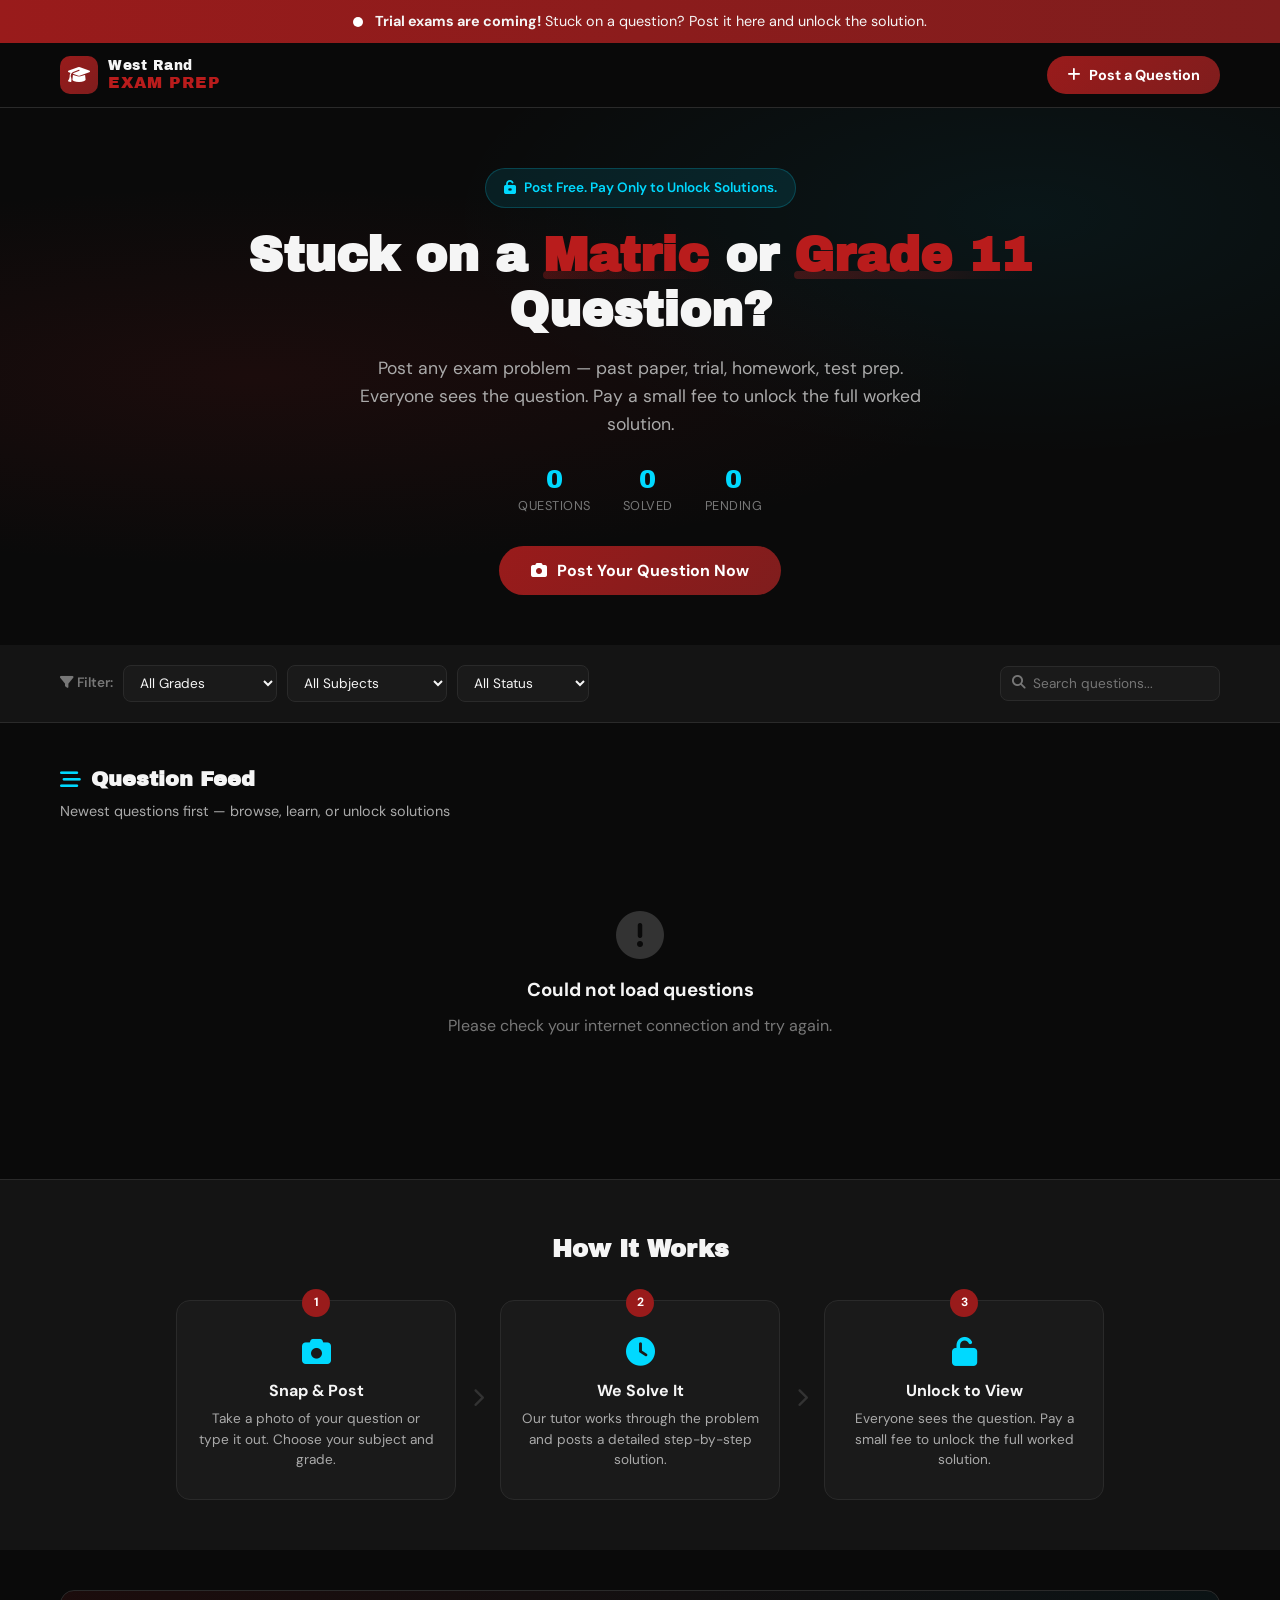
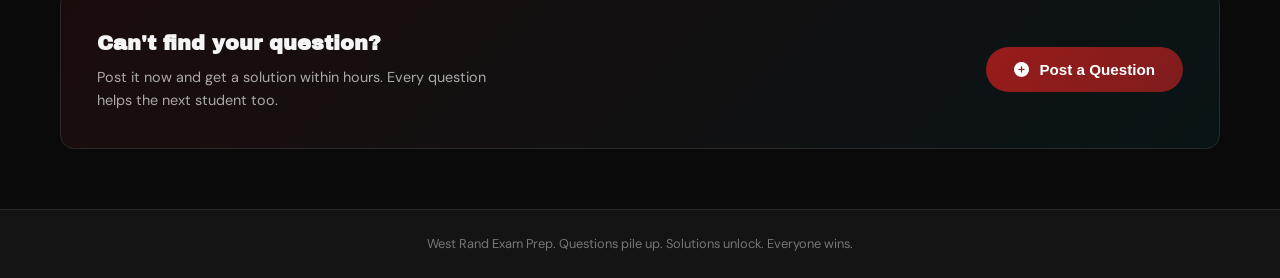
<file: index.html>
<!DOCTYPE html>
<html lang="en">
<head>
    <meta charset="UTF-8">
    <meta name="viewport" content="width=device-width, initial-scale=1.0">
    <title>West Rand Exam Prep — Ask & Unlock Solutions</title>
    <link rel="preconnect" href="https://fonts.googleapis.com">
    <link rel="preconnect" href="https://fonts.gstatic.com" crossorigin>
    <link href="https://fonts.googleapis.com/css2?family=Archivo+Black&family=DM+Sans:ital,opsz,wght@0,9..40,100..1000;1,9..40,100..1000&display=swap" rel="stylesheet">
    <link rel="stylesheet" href="https://cdnjs.cloudflare.com/ajax/libs/font-awesome/6.4.0/css/all.min.css">
    <link rel="stylesheet" href="style.css">
    <meta name="description" content="West Rand Exam Prep — post your Matric & Grade 11 exam questions, unlock step-by-step solutions.">
    <meta name="theme-color" content="#991B1B">
</head>
<body>
    <div class="urgency-banner">
        <div class="container">
            <div class="urgency-inner">
                <span class="urgency-pulse"></span>
                <p><strong>Trial exams are coming!</strong> Stuck on a question? Post it here and unlock the solution.</p>
            </div>
        </div>
    </div>
    <header class="main-header">
        <div class="container">
            <nav class="navbar">
                <a href="index.html" class="logo">
                    <span class="logo-icon"><i class="fas fa-graduation-cap"></i></span>
                    <div class="logo-text">
                        <span class="logo-first">West Rand</span>
                        <span class="logo-second">EXAM PREP</span>
                    </div>
                </a>
                <div class="header-actions">
                    <button class="btn-post" onclick="openPostModal()">
                        <i class="fas fa-plus"></i>
                        <span>Post a Question</span>
                    </button>
                </div>
            </nav>
        </div>
    </header>
    <section class="hero qa-hero">
        <div class="hero-bg"></div>
        <div class="container">
            <div class="hero-content">
                <div class="hero-badge">
                    <i class="fas fa-unlock-alt"></i>
                    <span>Post Free. Pay Only to Unlock Solutions.</span>
                </div>
                <h1 class="hero-title">Stuck on a <span class="highlight">Matric</span> or <span class="highlight">Grade 11</span> Question?</h1>
                <p class="hero-subtitle">Post any exam problem — past paper, trial, homework, test prep. Everyone sees the question. Pay a small fee to unlock the full worked solution.</p>
                <div class="hero-stats">
                    <div class="stat"><span class="stat-number" id="statTotal">0</span><span class="stat-label">Questions</span></div>
                    <div class="stat"><span class="stat-number" id="statSolved">0</span><span class="stat-label">Solved</span></div>
                    <div class="stat"><span class="stat-number" id="statPending">0</span><span class="stat-label">Pending</span></div>
                </div>
                <button class="hero-cta" onclick="openPostModal()">
                    <i class="fas fa-camera"></i> Post Your Question Now
                </button>
            </div>
        </div>
    </section>
    <section class="filters-section">
        <div class="container">
            <div class="filters-bar">
                <div class="filter-group">
                    <label><i class="fas fa-filter"></i> Filter:</label>
                    <select id="filterGrade" onchange="applyFilters()">
                        <option value="">All Grades</option>
                        <option value="Grade 12">Grade 12 (Matric)</option>
                        <option value="Grade 11">Grade 11</option>
                    </select>
                    <select id="filterSubject" onchange="applyFilters()">
                        <option value="">All Subjects</option>
                        <option value="Mathematics">Mathematics</option>
                        <option value="Mathematical Literacy">Maths Lit</option>
                        <option value="Physical Sciences">Physical Sciences</option>
                        <option value="Life Sciences">Life Sciences</option>
                        <option value="Accounting">Accounting</option>
                        <option value="Business Studies">Business Studies</option>
                        <option value="Economics">Economics</option>
                        <option value="English">English</option>
                        <option value="History">History</option>
                        <option value="Geography">Geography</option>
                    </select>
                    <select id="filterStatus" onchange="applyFilters()">
                        <option value="">All Status</option>
                        <option value="solved">Solved Only</option>
                        <option value="pending">Pending Only</option>
                    </select>
                </div>
                <div class="search-box">
                    <i class="fas fa-search"></i>
                    <input type="text" id="searchInput" placeholder="Search questions..." oninput="applyFilters()">
                </div>
            </div>
        </div>
    </section>
    <section class="feed-section" id="feed">
        <div class="container">
            <div class="feed-header">
                <h2><i class="fas fa-stream"></i> Question Feed</h2>
                <p>Newest questions first — browse, learn, or unlock solutions</p>
            </div>
            <div class="questions-grid" id="questionsGrid">
                <div class="loading-state"><i class="fas fa-spinner fa-spin"></i><p>Loading questions...</p></div>
            </div>
            <div class="empty-state hidden" id="emptyState">
                <i class="fas fa-inbox"></i>
                <h3>No questions yet</h3>
                <p>Be the first to post a question and help build this resource for everyone.</p>
                <button class="btn-primary" onclick="openPostModal()">Post a Question</button>
            </div>
        </div>
    </section>
    <section class="how-it-works">
        <div class="container">
            <h2 class="section-title">How It Works</h2>
            <div class="steps">
                <div class="step-card">
                    <div class="step-num">1</div>
                    <i class="fas fa-camera"></i>
                    <h3>Snap & Post</h3>
                    <p>Take a photo of your question or type it out. Choose your subject and grade.</p>
                </div>
                <div class="step-arrow"><i class="fas fa-chevron-right"></i></div>
                <div class="step-card">
                    <div class="step-num">2</div>
                    <i class="fas fa-clock"></i>
                    <h3>We Solve It</h3>
                    <p>Our tutor works through the problem and posts a detailed step-by-step solution.</p>
                </div>
                <div class="step-arrow"><i class="fas fa-chevron-right"></i></div>
                <div class="step-card">
                    <div class="step-num">3</div>
                    <i class="fas fa-unlock"></i>
                    <h3>Unlock to View</h3>
                    <p>Everyone sees the question. Pay a small fee to unlock the full worked solution.</p>
                </div>
            </div>
        </div>
    </section>
    <section class="cta-section">
        <div class="container">
            <div class="cta-box">
                <div class="cta-text">
                    <h2>Can't find your question?</h2>
                    <p>Post it now and get a solution within hours. Every question helps the next student too.</p>
                </div>
                <button class="cta-whatsapp" onclick="openPostModal()">
                    <i class="fas fa-plus-circle"></i><span>Post a Question</span>
                </button>
            </div>
        </div>
    </section>
    <footer class="main-footer">
        <div class="container">
            <div class="footer-bottom">
                <p>West Rand Exam Prep. Questions pile up. Solutions unlock. Everyone wins.</p>
            </div>
        </div>
    </footer>
    <div class="modal-overlay" id="postModal">
        <div class="modal-content modal-lg">
            <button class="close-modal" onclick="closePostModal()">&times;</button>
            <div class="modal-header">
                <h2><i class="fas fa-plus-circle"></i> Post a Question</h2>
                <p>Upload a photo or type your question. It's free to post.</p>
            </div>
            <form id="postForm" onsubmit="handlePostSubmit(event)">
                <div class="form-row">
                    <div class="form-group"><label>Your Name *</label><input type="text" id="postName" required placeholder="e.g. Thabo"></div>
                    <div class="form-group"><label>Email *</label><input type="email" id="postEmail" required placeholder="your@email.com"></div>
                </div>
                <div class="form-row">
                    <div class="form-group">
                        <label>Grade *</label>
                        <select id="postGrade" required>
                            <option value="">Select grade</option>
                            <option value="Grade 12">Grade 12 (Matric)</option>
                            <option value="Grade 11">Grade 11</option>
                        </select>
                    </div>
                    <div class="form-group">
                        <label>Subject *</label>
                        <select id="postSubject" required>
                            <option value="">Select subject</option>
                            <option value="Mathematics">Mathematics</option>
                            <option value="Mathematical Literacy">Mathematical Literacy</option>
                            <option value="Physical Sciences">Physical Sciences</option>
                            <option value="Life Sciences">Life Sciences</option>
                            <option value="Accounting">Accounting</option>
                            <option value="Business Studies">Business Studies</option>
                            <option value="Economics">Economics</option>
                            <option value="English">English</option>
                            <option value="History">History</option>
                            <option value="Geography">Geography</option>
                        </select>
                    </div>
                </div>
                <div class="form-group">
                    <label>Your Question *</label>
                    <textarea id="postText" rows="4" required placeholder="Type your full question here, or describe what you need help with..."></textarea>
                </div>
                <div class="form-group">
                    <label>Upload Photo (optional)</label>
                    <div class="image-upload" id="imageUpload">
                        <input type="file" id="postImage" accept="image/*" onchange="handleImageSelect(event)">
                        <div class="upload-placeholder" id="uploadPlaceholder">
                            <i class="fas fa-cloud-upload-alt"></i>
                            <span>Click to upload a photo of your question</span>
                        </div>
                        <div class="upload-preview hidden" id="uploadPreview">
                            <img id="previewImg" alt="Preview">
                            <button type="button" class="remove-image" onclick="removeImage()"><i class="fas fa-times"></i></button>
                        </div>
                    </div>
                    <small class="form-help">Max 2MB. JPG or PNG.</small>
                </div>
                <div class="form-actions">
                    <button type="button" class="btn-secondary" onclick="closePostModal()">Cancel</button>
                    <button type="submit" class="btn-primary" id="postSubmitBtn"><i class="fas fa-paper-plane"></i> Post Question</button>
                </div>
            </form>
        </div>
    </div>
    <div class="modal-overlay" id="detailModal">
        <div class="modal-content modal-lg">
            <button class="close-modal" onclick="closeDetailModal()">&times;</button>
            <div id="detailContent"></div>
        </div>
    </div>
    <div class="modal-overlay" id="unlockModal">
        <div class="modal-content modal-sm">
            <button class="close-modal" onclick="closeUnlockModal()">&times;</button>
            <div class="modal-header">
                <h2><i class="fas fa-lock"></i> Unlock Solution</h2>
                <p>Pay once, access forever. No subscription.</p>
            </div>
            <div class="unlock-body" id="unlockBody"></div>
        </div>
    </div>
    <div class="toast" id="toast"><i class="fas fa-info-circle"></i><span id="toastMessage">Message</span></div>
    <div class="loading-overlay" id="loadingOverlay">
        <div class="loading-spinner"></div>
        <p id="loadingText">Processing...</p>
    </div>
    <script src="script.js"></script>
</body>
</html>
</file>
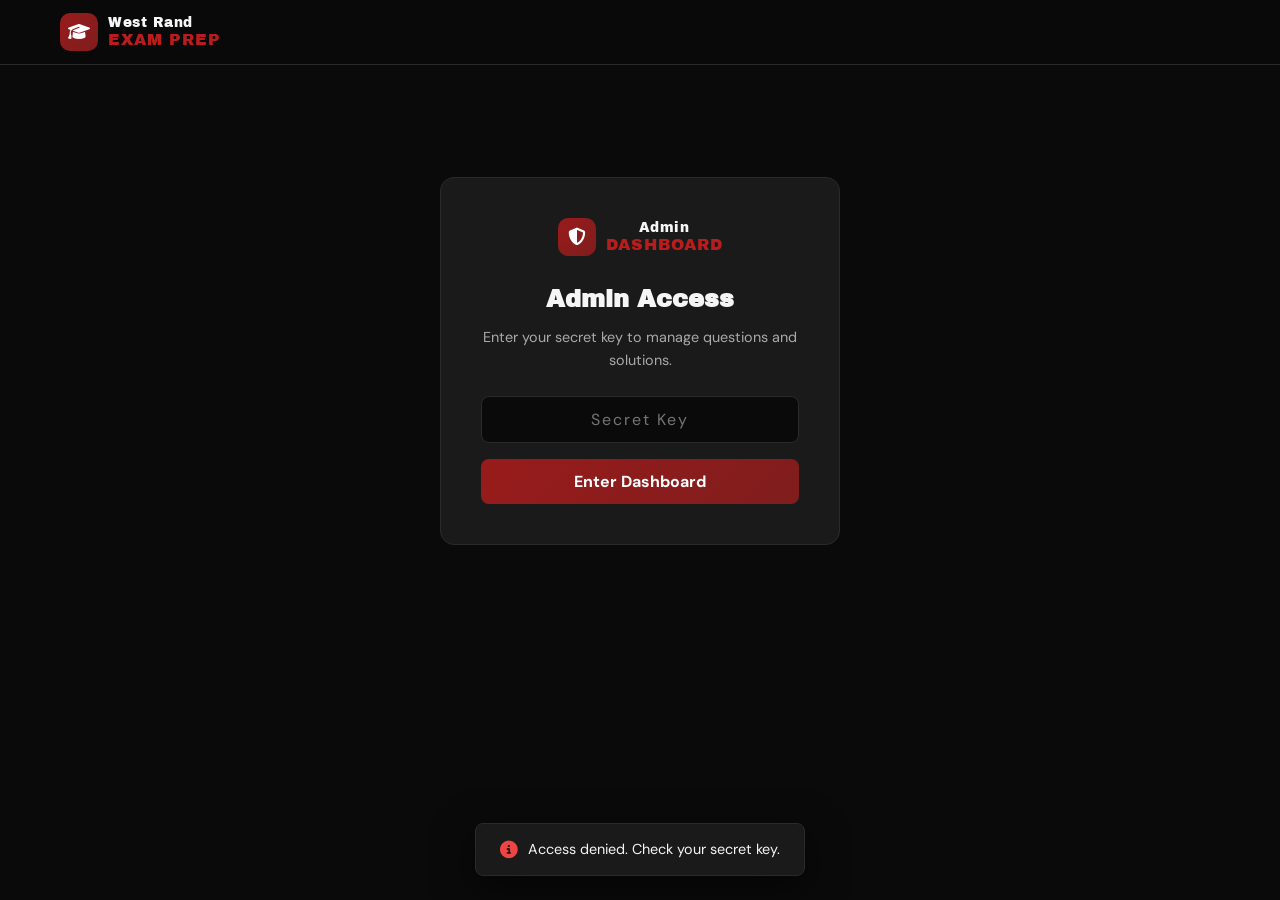
<file: admin.html>
<!DOCTYPE html>
<html lang="en">
<head>
    <meta charset="UTF-8">
    <meta name="viewport" content="width=device-width, initial-scale=1.0">
    <title>Admin Dashboard — West Rand Exam Prep</title>
    <link rel="preconnect" href="https://fonts.googleapis.com">
    <link rel="preconnect" href="https://fonts.gstatic.com" crossorigin>
    <link href="https://fonts.googleapis.com/css2?family=Archivo+Black&family=DM+Sans:ital,opsz,wght@0,9..40,100..1000;1,9..40,100..1000&display=swap" rel="stylesheet">
    <link rel="stylesheet" href="https://cdnjs.cloudflare.com/ajax/libs/font-awesome/6.4.0/css/all.min.css">
    <link rel="stylesheet" href="style.css">
    <style>
        .admin-page { min-height: 100vh; display: flex; flex-direction: column; }
        .admin-main { flex: 1; padding: 32px 0; }
        .admin-login {
            max-width: 400px;
            margin: 80px auto;
            background: var(--bg-card);
            border: 1px solid var(--border);
            border-radius: var(--radius);
            padding: 40px;
            text-align: center;
        }
        .admin-login .logo { justify-content: center; margin-bottom: 24px; }
        .admin-login h2 { font-family: var(--font-heading); margin-bottom: 8px; }
        .admin-login p { color: var(--text-secondary); font-size: 0.9rem; margin-bottom: 24px; }
        .admin-login input {
            width: 100%;
            background: var(--bg);
            border: 1px solid var(--border);
            border-radius: var(--radius-sm);
            padding: 12px 16px;
            color: var(--text);
            font-family: var(--font-body);
            font-size: 1rem;
            margin-bottom: 16px;
            text-align: center;
            letter-spacing: 2px;
        }
        .admin-login input:focus { outline: none; border-color: var(--cyan); }
        .admin-login button {
            width: 100%;
            padding: 12px;
            background: linear-gradient(135deg, var(--brand-red), var(--brand-red-dark));
            color: #fff;
            border: none;
            border-radius: var(--radius-sm);
            font-family: var(--font-body);
            font-size: 1rem;
            font-weight: 700;
            cursor: pointer;
        }
        .admin-header {
            display: flex;
            align-items: center;
            justify-content: space-between;
            margin-bottom: 28px;
            flex-wrap: wrap;
            gap: 16px;
        }
        .admin-header h1 { font-family: var(--font-heading); font-size: 1.4rem; display: flex; align-items: center; gap: 10px; }
        .admin-header h1 i { color: var(--cyan); }
        .admin-header .logout-btn {
            padding: 8px 16px;
            background: transparent;
            border: 1px solid var(--border);
            border-radius: var(--radius-sm);
            color: var(--text-secondary);
            font-family: var(--font-body);
            font-size: 0.85rem;
            cursor: pointer;
            transition: var(--transition);
        }        .btn-delete {
            background: rgba(239, 68, 68, 0.15);
            border: 1px solid rgba(239, 68, 68, 0.3);
            color: #f87171;
            padding: 6px 14px;
            border-radius: var(--radius-sm);
            font-size: 0.8rem;
            font-weight: 600;
            cursor: pointer;
            white-space: nowrap;
            transition: background 0.15s;
        }
        .btn-delete:hover { background: rgba(239, 68, 68, 0.28); }
        
        .admin-header .logout-btn:hover { border-color: var(--danger); color: var(--danger); }
        .admin-stats {
            display: grid;
            grid-template-columns: repeat(auto-fit, minmax(180px, 1fr));
            gap: 16px;
            margin-bottom: 32px;
        }
        .stat-card {
            background: var(--bg-card);
            border: 1px solid var(--border);
            border-radius: var(--radius-sm);
            padding: 20px;
            text-align: center;
        }
        .stat-card i { font-size: 1.4rem; margin-bottom: 8px; display: block; }
        .stat-card .num { font-family: var(--font-heading); font-size: 1.6rem; display: block; }
        .stat-card .label { font-size: 0.8rem; color: var(--text-muted); text-transform: uppercase; letter-spacing: 0.5px; }
        .stat-card.total i { color: var(--cyan); }
        .stat-card.pending i { color: var(--warning); }
        .stat-card.solved i { color: var(--success); }
        .stat-card.revenue i { color: #A78BFA; }
        .admin-tabs {
            display: flex;
            gap: 4px;
            margin-bottom: 20px;
            border-bottom: 1px solid var(--border);
        }
        .admin-tab {
            padding: 10px 20px;
            background: transparent;
            border: none;
            border-bottom: 2px solid transparent;
            color: var(--text-secondary);
            font-family: var(--font-body);
            font-size: 0.9rem;
            font-weight: 600;
            cursor: pointer;
            transition: var(--transition);
            margin-bottom: -1px;
        }
        .admin-tab:hover { color: var(--text); }
        .admin-tab.active { color: var(--cyan); border-bottom-color: var(--cyan); }
        .admin-tab .badge {
            display: inline-block;
            background: var(--brand-red);
            color: #fff;
            font-size: 0.7rem;
            padding: 2px 6px;
            border-radius: 50px;
            margin-left: 6px;
        }
        .admin-list { display: flex; flex-direction: column; gap: 12px; }
        .admin-item {
            background: var(--bg-card);
            border: 1px solid var(--border);
            border-radius: var(--radius-sm);
            padding: 20px;
            display: flex;
            gap: 16px;
            align-items: flex-start;
            transition: var(--transition);
            cursor: pointer;
        }
        .admin-item:hover { border-color: var(--border-light); }
        .admin-item .item-img {
            width: 80px;
            height: 80px;
            border-radius: var(--radius-sm);
            overflow: hidden;
            background: var(--bg-elevated);
            flex-shrink: 0;
        }
        .admin-item .item-img img { width: 100%; height: 100%; object-fit: cover; }
        .admin-item .item-img .no-img {
            width: 100%; height: 100%;
            display: flex; align-items: center; justify-content: center;
            color: var(--text-muted); font-size: 1.5rem;
        }
        .admin-item .item-info { flex: 1; min-width: 0; }
        .admin-item .item-info h4 { font-size: 0.95rem; margin-bottom: 4px; white-space: nowrap; overflow: hidden; text-overflow: ellipsis; }
        .admin-item .item-info .item-meta { display: flex; gap: 6px; margin-bottom: 6px; flex-wrap: wrap; }
        .admin-item .item-info p { font-size: 0.85rem; color: var(--text-secondary); line-height: 1.4; display: -webkit-box; -webkit-line-clamp: 2; -webkit-box-orient: vertical; overflow: hidden; }
        .admin-item .item-action {
            flex-shrink: 0;
            display: flex;
            flex-direction: column;
            gap: 6px;
        }
        .admin-item .item-action button {
            padding: 6px 14px;
            border-radius: var(--radius-sm);
            font-size: 0.8rem;
            font-weight: 600;
            cursor: pointer;
            border: none;
            white-space: nowrap;
        }
        .btn-solve { background: linear-gradient(135deg, var(--brand-red), var(--brand-red-dark)); color: #fff; }
        .btn-view { background: var(--bg-elevated); border: 1px solid var(--border); color: var(--text-secondary); }
        .solve-modal .modal-content { max-width: 640px; }
        .solve-question-preview {
            background: var(--bg-elevated);
            border-radius: var(--radius-sm);
            padding: 16px;
            margin-bottom: 20px;
        }
        .solve-question-preview h4 { font-size: 0.8rem; color: var(--text-muted); text-transform: uppercase; letter-spacing: 1px; margin-bottom: 10px; }
        .solve-question-preview img { width: 100%; max-height: 200px; object-fit: contain; background: var(--bg); border-radius: 6px; margin-bottom: 8px; }
        .solve-question-preview p { font-size: 0.9rem; line-height: 1.5; }
        @media (max-width: 600px) {
            .admin-item { flex-direction: column; }
            .admin-item .item-img { width: 100%; height: 140px; }
            .admin-item .item-action { flex-direction: row; }
            .admin-stats { grid-template-columns: 1fr 1fr; }
        }
    </style>
</head>
<body class="admin-page">
    <header class="main-header">
        <div class="container">
            <nav class="navbar">
                <a href="index.html" class="logo">
                    <span class="logo-icon"><i class="fas fa-graduation-cap"></i></span>
                    <div class="logo-text">
                        <span class="logo-first">West Rand</span>
                        <span class="logo-second">EXAM PREP</span>
                    </div>
                </a>
            </nav>
        </div>
    </header>
    <main class="admin-main">
        <div class="container">
            <div id="loginScreen" class="admin-login">
                <div class="logo">
                    <span class="logo-icon"><i class="fas fa-shield-alt"></i></span>
                    <div class="logo-text">
                        <span class="logo-first">Admin</span>
                        <span class="logo-second">DASHBOARD</span>
                    </div>
                </div>
                <h2>Admin Access</h2>
                <p>Enter your secret key to manage questions and solutions.</p>
                <input type="password" id="adminKey" placeholder="Secret Key" onkeydown="if(event.key==='Enter')doLogin()">
                <button onclick="doLogin()">Enter Dashboard</button>
            </div>
            <div id="dashboardScreen" class="hidden">
                <div class="admin-header">
                    <h1><i class="fas fa-tachometer-alt"></i> Admin Dashboard</h1>
                    <button class="logout-btn" onclick="doLogout()">
                        <i class="fas fa-sign-out-alt"></i> Logout
                    </button>
                </div>
                <div class="admin-stats" id="adminStats">
                    <div class="stat-card total"><i class="fas fa-question-circle"></i><span class="num">—</span><span class="label">Total</span></div>
                    <div class="stat-card pending"><i class="fas fa-clock"></i><span class="num">—</span><span class="label">Pending</span></div>
                    <div class="stat-card solved"><i class="fas fa-check-circle"></i><span class="num">—</span><span class="label">Solved</span></div>
                    <div class="stat-card revenue"><i class="fas fa-coins"></i><span class="num">—</span><span class="label">Revenue</span></div>
                </div>
                <div class="admin-tabs">
                    <button class="admin-tab active" onclick="switchTab('pending')">Pending <span class="badge" id="badgePending">0</span></button>
                    <button class="admin-tab" onclick="switchTab('solved')">Solved <span class="badge" id="badgeSolved">0</span></button>
                    <button class="admin-tab" onclick="switchTab('all')">All <span class="badge" id="badgeAll">0</span></button>
                </div>
                <div class="admin-list" id="adminList">
                    <div class="loading-state"><i class="fas fa-spinner fa-spin"></i><p>Loading...</p></div>
                </div>
            </div>
        </div>
    </main>
    <div class="modal-overlay solve-modal" id="solveModal">
        <div class="modal-content modal-lg">
            <button class="close-modal" onclick="closeSolveModal()">&times;</button>
            <div class="modal-header">
                <h2><i class="fas fa-pen"></i> Submit Solution</h2>
                <p>Write or upload the step-by-step solution.</p>
            </div>
            <div id="solveModalBody" style="padding: 0 28px 28px;"></div>
        </div>
    </div>
    <div class="toast" id="toast">
        <i class="fas fa-info-circle"></i>
        <span id="toastMessage">Message</span>
    </div>
        <script>
const API_URL = 'https://west-rand-api-v2.westonaria-connect.workers.dev';
        let allQuestions = [];
        let currentTab = 'pending';
        let solvingQuestion = null;
        let solutionImageBase64 = null;

        document.addEventListener('DOMContentLoaded', () => {
            if (adminKey) showDashboard();
        });

        function doLogin() {
            const key = document.getElementById('adminKey').value.trim();
            if (!key) return;
            adminKey = key;
            sessionStorage.setItem('adminKey', key);
            showDashboard();
        }

        function doLogout() {
            adminKey = '';
            sessionStorage.removeItem('adminKey');
            document.getElementById('loginScreen').classList.remove('hidden');
            document.getElementById('dashboardScreen').classList.add('hidden');
        }

        function showDashboard() {
            document.getElementById('loginScreen').classList.add('hidden');
            document.getElementById('dashboardScreen').classList.remove('hidden');
            loadAdminData();
        }

        async function loadAdminData() {
            try {
                const [questionsRes, statsRes] = await Promise.all([
                    fetch(`${API_URL}/api/admin/questions`, { headers: { 'Authorization': `Bearer ${adminKey}` } }),
                    fetch(`${API_URL}/api/admin/stats`, { headers: { 'Authorization': `Bearer ${adminKey}` } })
                ]);
                if (!questionsRes.ok || !statsRes.ok) throw new Error('Unauthorized');
                const qData = await questionsRes.json();
                const sData = await statsRes.json();
                allQuestions = qData.questions || [];
                updateStats(sData);
                renderList();
            } catch (err) {
                showToast('Access denied. Check your secret key.', 4000, 'error');
                doLogout();
            }
        }

        function updateStats(stats) {
            const cards = document.querySelectorAll('.stat-card .num');
            cards[0].textContent = stats.total || 0;
            cards[1].textContent = stats.pending || 0;
            cards[2].textContent = stats.solved || 0;
            cards[3].textContent = 'R' + ((stats.totalRevenue || 0) / 100).toFixed(2);
            document.getElementById('badgePending').textContent = stats.pending || 0;
            document.getElementById('badgeSolved').textContent = stats.solved || 0;
            document.getElementById('badgeAll').textContent = stats.total || 0;
        }

        function switchTab(tab) {
            currentTab = tab;
            document.querySelectorAll('.admin-tab').forEach(t => t.classList.remove('active'));
            event.target.classList.add('active');
            renderList();
        }

        function renderList() {
            const list = document.getElementById('adminList');
            let filtered = allQuestions;
            if (currentTab === 'pending') filtered = allQuestions.filter(q => q.status === 'pending');
            else if (currentTab === 'solved') filtered = allQuestions.filter(q => q.status === 'solved');
            if (filtered.length === 0) {
                list.innerHTML = `<div class="empty-state" style="padding: 40px;"><i class="fas fa-inbox"></i><h3>No ${currentTab} questions</h3></div>`;
                return;
            }
            list.innerHTML = filtered.map(q => `
                <div class="admin-item" onclick="${q.status === 'pending' ? `openSolveModal('${q.id}')` : `viewSolution('${q.id}')`}">
                    <div class="item-img">
                        ${q.imageBase64 ? `<img src="${q.imageBase64}" alt="">` : `<div class="no-img"><i class="fas fa-image"></i></div>`}
                    </div>
                    <div class="item-info">
                        <div class="item-meta">
                            <span class="meta-tag grade">${q.grade}</span>
                            <span class="meta-tag subject">${q.subject}</span>
                            <span class="meta-tag">${formatDate(q.postedAt)}</span>
                            <span class="meta-tag" style="background:rgba(255,215,0,0.15);color:#FFD700;">R${(q.price/100).toFixed(2)}</span>
                        </div>
                        <h4>${escapeHtml(q.name)} — ${escapeHtml(q.questionText.substring(0, 60))}${q.questionText.length > 60 ? '...' : ''}</h4>
                        <p>${escapeHtml(q.questionText)}</p>
                    </div>
                    <div class="item-action">
                        ${q.status === 'pending'
                            ? `<button class="btn-solve" onclick="event.stopPropagation(); openSolveModal('${q.id}')">Solve</button>`
                            : `<button class="btn-view" onclick="event.stopPropagation(); viewSolution('${q.id}')">View</button>`
                        }
                        <button class="btn-delete" onclick="event.stopPropagation(); deleteQuestion('${q.id}')" title="Delete permanently">
                            <i class="fas fa-trash"></i> Delete
                        </button>
                    </div>
                </div>
            `).join('');
        }

        async function deleteQuestion(questionId) {
            const q = allQuestions.find(x => x.id === questionId);
            const name = q ? q.name : 'this question';
            if (!confirm(`Delete question from ${name}?\n\nThis cannot be undone.`)) return;
            try {
                const res = await fetch(`${API_URL}/api/admin/delete`, {
                    method: 'POST',
                    headers: { 'Content-Type': 'application/json', 'Authorization': `Bearer ${adminKey}` },
                    body: JSON.stringify({ questionId }),
                });
                const data = await res.json();
                if (res.ok) {
                    showToast('Question deleted', 3000, 'success');
                    loadAdminData();
                } else {
                    showToast(data.error || 'Delete failed', 4000, 'error');
                }
            } catch (err) {
                showToast('Network error during delete', 4000, 'error');
            }
        }

        function openSolveModal(questionId) {
            const q = allQuestions.find(q => q.id === questionId);
            if (!q) return;
            solvingQuestion = q;
            solutionImageBase64 = null;
            const body = document.getElementById('solveModalBody');
            body.innerHTML = `
                <div class="solve-question-preview">
                    <h4>Question to Solve</h4>
                    ${q.imageBase64 ? `<img src="${q.imageBase64}" alt="Question">` : ''}
                    <p>${escapeHtml(q.questionText)}</p>
                    <p style="color: var(--text-muted); font-size: 0.8rem; margin-top: 8px;">Posted by ${escapeHtml(q.name)} (${q.email})</p>
                </div>
                <div class="form-group">
                    <label>Solution *</label>
                    <textarea id="solutionText" rows="6" placeholder="Type your step-by-step solution here..."></textarea>
                </div>
                <div class="form-group">
                    <label>Solution Image (optional)</label>
                    <div class="image-upload" id="solutionImageUpload">
                        <input type="file" id="solutionImageInput" accept="image/*" onchange="handleSolutionImage(event)">
                        <div class="upload-placeholder" id="solUploadPlaceholder">
                            <i class="fas fa-cloud-upload-alt"></i>
                            <span>Upload a photo of your worked solution</span>
                        </div>
                        <div class="upload-preview hidden" id="solUploadPreview">
                            <img id="solPreviewImg" alt="Preview">
                            <button type="button" class="remove-image" onclick="removeSolutionImage()"><i class="fas fa-times"></i></button>
                        </div>
                    </div>
                </div>
                <div class="form-actions">
                    <button type="button" class="btn-secondary" onclick="closeSolveModal()">Cancel</button>
                    <button type="button" class="btn-primary" onclick="submitSolution()"><i class="fas fa-paper-plane"></i> Submit Solution</button>
                </div>
            `;
            document.getElementById('solveModal').classList.add('active');
        }

        function closeSolveModal() {
            document.getElementById('solveModal').classList.remove('active');
            solvingQuestion = null;
            solutionImageBase64 = null;
        }

        function handleSolutionImage(event) {
            const file = event.target.files[0];
            if (!file) return;
            if (file.size > 2 * 1024 * 1024) {
                showToast('Image too large. Max 2MB.', 4000, 'error');
                return;
            }
            const reader = new FileReader();
            reader.onload = (e) => {
                solutionImageBase64 = e.target.result;
                document.getElementById('solUploadPlaceholder').classList.add('hidden');
                document.getElementById('solUploadPreview').classList.remove('hidden');
                document.getElementById('solPreviewImg').src = solutionImageBase64;
            };
            reader.readAsDataURL(file);
        }

        function removeSolutionImage() {
            solutionImageBase64 = null;
            document.getElementById('solutionImageInput').value = '';
            document.getElementById('solUploadPlaceholder').classList.remove('hidden');
            document.getElementById('solUploadPreview').classList.add('hidden');
        }

        async function submitSolution() {
            const text = document.getElementById('solutionText')?.value.trim();
            if (!text) {
                showToast('Please write a solution.', 3000, 'error');
                return;
            }
            try {
                const res = await fetch(`${API_URL}/api/admin/solution`, {
                    method: 'POST',
                    headers: { 'Content-Type': 'application/json', 'Authorization': `Bearer ${adminKey}` },
                    body: JSON.stringify({ questionId: solvingQuestion.id, solutionText: text, solutionImageBase64: solutionImageBase64 }),
                });
                const data = await res.json();
                if (res.ok) {
                    showToast('Solution submitted!', 3000, 'success');
                    closeSolveModal();
                    loadAdminData();
                } else {
                    showToast(data.error || 'Failed to submit.', 4000, 'error');
                }
            } catch (err) {
                showToast('Network error.', 4000, 'error');
            }
        }

        function viewSolution(questionId) {
            const q = allQuestions.find(q => q.id === questionId);
            if (!q) return;
            const body = document.getElementById('solveModalBody');
            body.innerHTML = `
                <div class="solve-question-preview">
                    <h4>Question</h4>
                    ${q.imageBase64 ? `<img src="${q.imageBase64}" alt="Question">` : ''}
                    <p>${escapeHtml(q.questionText)}</p>
                </div>
                <div style="background: var(--bg-elevated); border-radius: var(--radius-sm); padding: 20px;">
                    <h4 style="color: var(--success); margin-bottom: 12px;"><i class="fas fa-check-circle"></i> Solution</h4>
                    ${q.solutionImageBase64 ? `<img src="${q.solutionImageBase64}" style="width: 100%; max-height: 300px; object-fit: contain; background: var(--bg); border-radius: 6px; margin-bottom: 12px;">` : ''}
                    <p style="white-space: pre-wrap; line-height: 1.7;">${escapeHtml(q.solutionText)}</p>
                </div>
                <div class="form-actions" style="margin-top: 16px;">
                    <button type="button" class="btn-secondary" onclick="closeSolveModal()">Close</button>
                </div>
            `;
            document.getElementById('solveModal').classList.add('active');
        }

        function escapeHtml(text) {
            const div = document.createElement('div');
            div.textContent = text;
            return div.innerHTML;
        }

        function formatDate(iso) {
            if (!iso) return '';
            const d = new Date(iso);
            return d.toLocaleDateString('en-ZA', { day: 'numeric', month: 'short', hour: '2-digit', minute: '2-digit' });
        }

        function showToast(msg, duration = 4000, type = 'info') {
            const toast = document.getElementById('toast');
            const txt = document.getElementById('toastMessage');
            toast.className = 'toast ' + type;
            txt.textContent = msg;
            toast.classList.add('show');
            setTimeout(() => toast.classList.remove('show'), duration);
        }

        document.getElementById('solveModal')?.addEventListener('click', (e) => {
            if (e.target === document.getElementById('solveModal')) closeSolveModal();
        });
    </script>
</body>
</html>
</file>
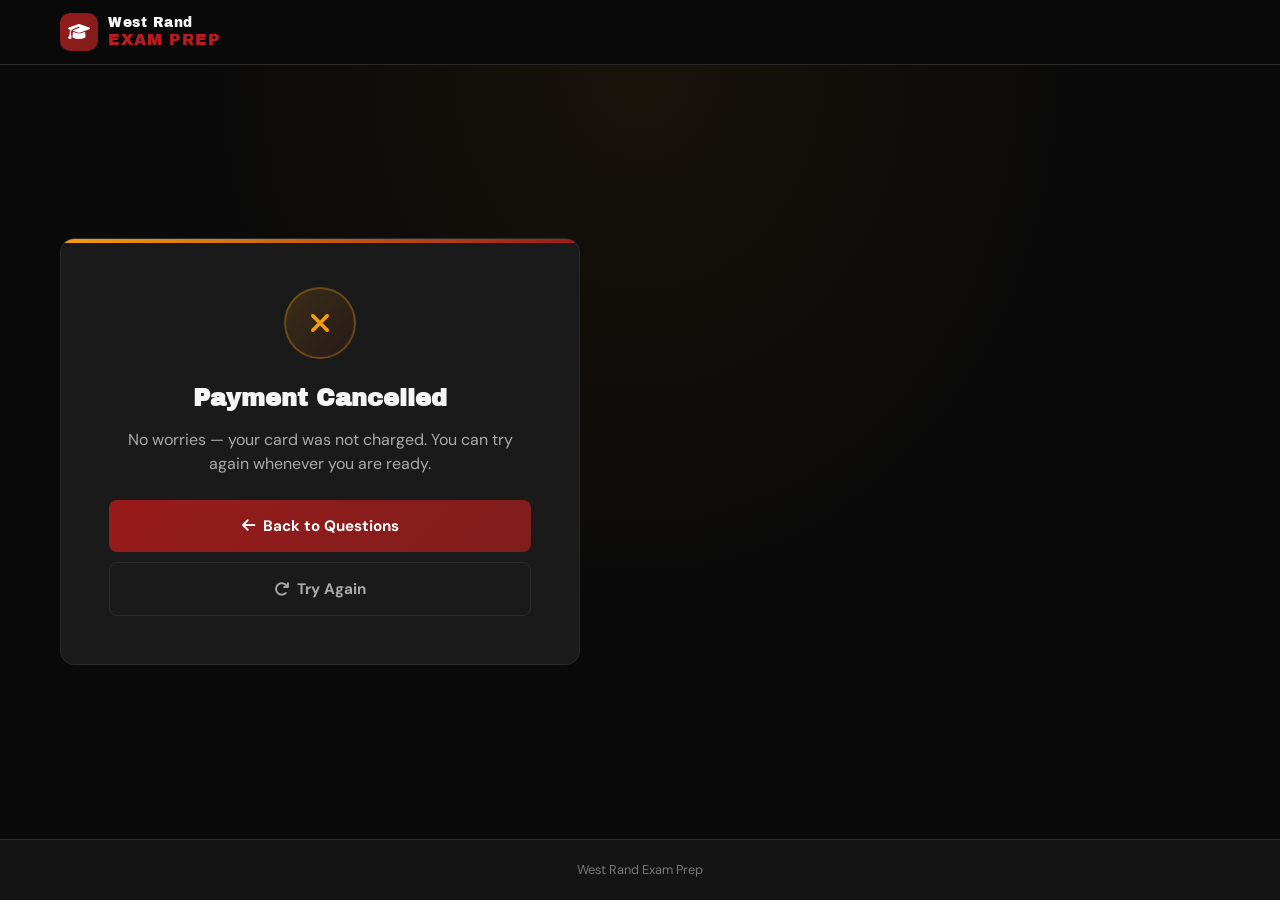
<file: payment-cancelled.html>
<!DOCTYPE html>
<html lang="en">
<head>
    <meta charset="UTF-8">
    <meta name="viewport" content="width=device-width, initial-scale=1.0">
    <title>Payment Cancelled — West Rand Exam Prep</title>
    <link rel="preconnect" href="https://fonts.googleapis.com">
    <link rel="preconnect" href="https://fonts.gstatic.com" crossorigin>
    <link href="https://fonts.googleapis.com/css2?family=Archivo+Black&family=DM+Sans:ital,opsz,wght@0,9..40,100..1000;1,9..40,100..1000&display=swap" rel="stylesheet">
    <link rel="stylesheet" href="https://cdnjs.cloudflare.com/ajax/libs/font-awesome/6.4.0/css/all.min.css">
    <link rel="stylesheet" href="style.css">
    <style>
        .cancel-page { min-height: 100vh; display: flex; flex-direction: column; }
        .cancel-main {
            flex: 1;
            display: flex;
            align-items: center;
            justify-content: center;
            padding: 40px 20px;
            background: radial-gradient(ellipse at 50% 0%, rgba(245,158,11,0.06) 0%, transparent 50%);
        }
        .cancel-card {
            background: var(--bg-card);
            border: 1px solid var(--border);
            border-radius: var(--radius);
            padding: 48px;
            max-width: 520px;
            width: 100%;
            text-align: center;
            position: relative;
            overflow: hidden;
        }
        .cancel-card::before {
            content: '';
            position: absolute;
            top: 0; left: 0; right: 0;
            height: 4px;
            background: linear-gradient(90deg, var(--warning), var(--brand-red));
        }
        .cancel-icon {
            width: 72px; height: 72px;
            background: linear-gradient(135deg, rgba(245,158,11,0.15), rgba(153,27,27,0.1));
            border: 2px solid rgba(245,158,11,0.3);
            border-radius: 50%;
            display: flex; align-items: center; justify-content: center;
            margin: 0 auto 20px;
        }
        .cancel-icon i { font-size: 1.8rem; color: var(--warning); }
        .cancel-card h1 { font-family: var(--font-heading); font-size: 1.5rem; margin-bottom: 10px; }
        .cancel-card p { color: var(--text-secondary); margin-bottom: 24px; line-height: 1.5; }
        .cancel-actions { display: flex; flex-direction: column; gap: 10px; }
        .cancel-actions a {
            display: flex; align-items: center; justify-content: center; gap: 8px;
            padding: 14px; border-radius: var(--radius-sm);
            font-weight: 700; font-size: 0.95rem; transition: var(--transition);
        }
        .btn-retry {
            background: linear-gradient(135deg, var(--brand-red), var(--brand-red-dark));
            color: #fff;
        }
        .btn-retry:hover { transform: translateY(-2px); box-shadow: 0 8px 24px rgba(153,27,27,0.3); }
        .btn-back {
            background: transparent; border: 1px solid var(--border); color: var(--text-secondary);
        }
        .btn-back:hover { border-color: var(--text-secondary); color: var(--text); }
    </style>
</head>
<body class="cancel-page">
    <header class="main-header">
        <div class="container">
            <nav class="navbar">
                <a href="index.html" class="logo">
                    <span class="logo-icon"><i class="fas fa-graduation-cap"></i></span>
                    <div class="logo-text">
                        <span class="logo-first">West Rand</span>
                        <span class="logo-second">EXAM PREP</span>
                    </div>
                </a>
            </nav>
        </div>
    </header>
    <main class="cancel-main">
        <div class="container">
            <div class="cancel-card">
                <div class="cancel-icon">
                    <i class="fas fa-times"></i>
                </div>
                <h1>Payment Cancelled</h1>
                <p>No worries — your card was not charged. You can try again whenever you are ready.</p>
                <div class="cancel-actions">
                    <a href="index.html" class="btn-retry">
                        <i class="fas fa-arrow-left"></i> Back to Questions
                    </a>
                    <a href="#" class="btn-back" onclick="history.back(); return false;">
                        <i class="fas fa-redo"></i> Try Again
                    </a>
                </div>
            </div>
        </div>
    </main>
    <footer class="main-footer" style="padding: 20px 0;">
        <div class="container">
            <div class="footer-bottom" style="border: none;">
                <p>West Rand Exam Prep</p>
            </div>
        </div>
    </footer>
</body>
</html>
</file>
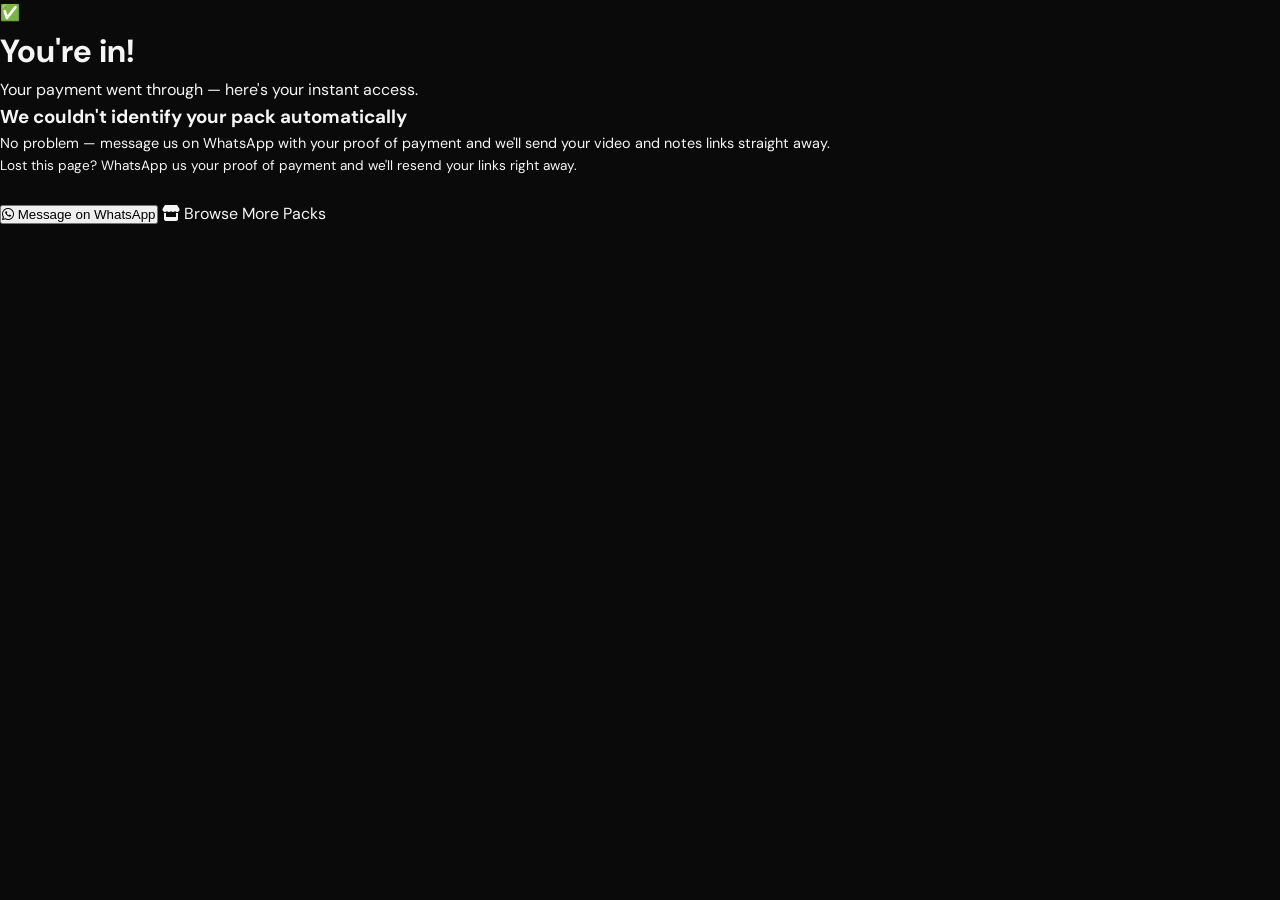
<file: payment-success.html>
<!DOCTYPE html>
<html lang="en">
<head>
<meta charset="UTF-8">
<meta name="viewport" content="width=device-width, initial-scale=1.0">
<title>Payment Successful — West Rand Exam Prep</title>
<link rel="preconnect" href="https://fonts.googleapis.com">
<link rel="preconnect" href="https://fonts.gstatic.com" crossorigin>
<link href="https://fonts.googleapis.com/css2?family=Archivo+Black&family=DM+Sans:wght@400;500;600;700;800&display=swap" rel="stylesheet">
<link rel="stylesheet" href="https://cdnjs.cloudflare.com/ajax/libs/font-awesome/6.4.0/css/all.min.css">
<link rel="stylesheet" href="style.css">
</head>
<body>

<div class="wr-status-page">
    <div class="wr-status-card">
        <div class="wr-status-icon">✅</div>
        <h1>You're in!</h1>
        <p id="wr-status-sub">Your payment went through — here's your instant access.</p>

        <div class="wr-delivery-box" id="wr-delivery-box">
            <!-- Filled in by JS -->
        </div>

        <p style="font-size:0.85rem;color:var(--wr-silver);margin-bottom:24px;">
            Lost this page? WhatsApp us your proof of payment and we'll resend your links right away.
        </p>

        <div class="wr-status-actions">
            <button class="wr-btn wr-btn-whatsapp wa-help-btn"><i class="fab fa-whatsapp"></i> Message on WhatsApp</button>
            <a href="index.html" class="wr-btn wr-btn-outline"><i class="fas fa-store"></i> Browse More Packs</a>
        </div>
    </div>
</div>

<script src="products.js"></script>
<script>
    const WHATSAPP_NUMBER = '27XXXXXXXXX'; // ← same number as script.js

    function waHelpHandler() {
        document.querySelectorAll('.wa-help-btn').forEach(btn => {
            btn.addEventListener('click', () => {
                const productId = new URLSearchParams(window.location.search).get('product') || '';
                const msg = `Hi! I just paid for the "${productId}" pack on West Rand Exam Prep and need my access links resent.`;
                window.open(`https://wa.me/${WHATSAPP_NUMBER}?text=${encodeURIComponent(msg)}`, '_blank');
            });
        });
    }

    function renderDelivery() {
        const params    = new URLSearchParams(window.location.search);
        const productId = params.get('product');
        const box       = document.getElementById('wr-delivery-box');
        const sub        = document.getElementById('wr-status-sub');
        const product   = productId ? window.getProductById(productId) : null;

        if (!product) {
            box.innerHTML = `
                <h3>We couldn't identify your pack automatically</h3>
                <p style="color:var(--wr-silver);font-size:0.9rem;">
                    No problem — message us on WhatsApp with your proof of payment and we'll send your
                    video and notes links straight away.
                </p>`;
            return;
        }

        sub.textContent = `Grade ${product.grade} ${product.subject} is unlocked — links below.`;

        box.innerHTML = `
            <h3>Grade ${product.grade} — ${product.subject}</h3>
            <a class="wr-delivery-link" href="${product.youtubeUrl}" target="_blank" rel="noopener">
                <i class="fab fa-youtube"></i> Watch the video lesson playlist
            </a>
            <a class="wr-delivery-link" href="${product.driveUrl}" target="_blank" rel="noopener">
                <i class="fas fa-folder-open"></i> Open notes &amp; past papers folder
            </a>`;
    }

    document.addEventListener('DOMContentLoaded', () => {
        renderDelivery();
        waHelpHandler();
    });
</script>
</body>
</html>
</file>
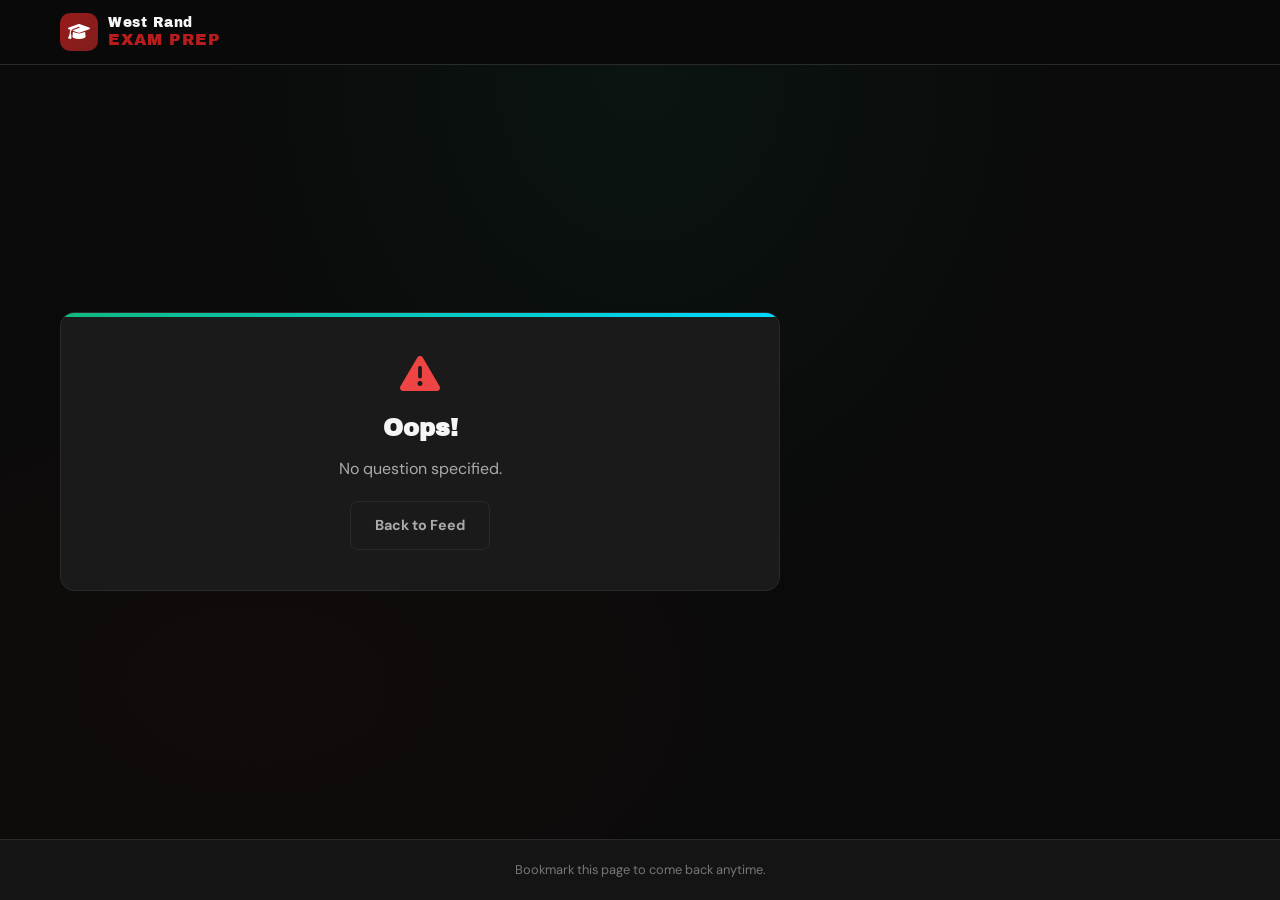
<file: solution.html>
<!DOCTYPE html>
<html lang="en">
<head>
    <meta charset="UTF-8">
    <meta name="viewport" content="width=device-width, initial-scale=1.0">
    <title>Solution Unlocked — West Rand Exam Prep</title>
    <link rel="preconnect" href="https://fonts.googleapis.com">
    <link rel="preconnect" href="https://fonts.gstatic.com" crossorigin>
    <link href="https://fonts.googleapis.com/css2?family=Archivo+Black&family=DM+Sans:ital,opsz,wght@0,9..40,100..1000;1,9..40,100..1000&display=swap" rel="stylesheet">
    <link rel="stylesheet" href="https://cdnjs.cloudflare.com/ajax/libs/font-awesome/6.4.0/css/all.min.css">
    <link rel="stylesheet" href="style.css">
    <style>
        .solution-page { min-height: 100vh; display: flex; flex-direction: column; }
        .solution-main {
            flex: 1;
            display: flex;
            align-items: center;
            justify-content: center;
            padding: 40px 20px;
            background:
                radial-gradient(ellipse at 50% 0%, rgba(16,185,129,0.06) 0%, transparent 50%),
                radial-gradient(ellipse at 20% 80%, rgba(153,27,27,0.06) 0%, transparent 40%);
        }
        .solution-card {
            background: var(--bg-card);
            border: 1px solid var(--border);
            border-radius: var(--radius);
            max-width: 720px;
            width: 100%;
            overflow: hidden;
            position: relative;
        }
        .solution-card::before {
            content: '';
            position: absolute;
            top: 0; left: 0; right: 0;
            height: 4px;
            background: linear-gradient(90deg, var(--success), var(--cyan));
        }
        .solution-header {
            padding: 32px 32px 0;
            text-align: center;
        }
        .solution-header .success-icon {
            width: 64px;
            height: 64px;
            background: linear-gradient(135deg, rgba(16,185,129,0.15), rgba(0,217,255,0.1));
            border: 2px solid rgba(16,185,129,0.3);
            border-radius: 50%;
            display: flex;
            align-items: center;
            justify-content: center;
            margin: 0 auto 16px;
        }
        .solution-header .success-icon i { font-size: 1.8rem; color: var(--success); }
        .solution-header h1 { font-family: var(--font-heading); font-size: 1.5rem; margin-bottom: 4px; }
        .solution-header p { color: var(--text-secondary); font-size: 0.9rem; }
        .question-review {
            padding: 24px 32px;
            background: var(--bg-elevated);
            border-top: 1px solid var(--border);
            border-bottom: 1px solid var(--border);
        }
        .question-review h3 { font-size: 0.85rem; color: var(--text-muted); text-transform: uppercase; letter-spacing: 1px; margin-bottom: 12px; }
        .question-review .meta-tags { display: flex; gap: 6px; margin-bottom: 10px; }
        .question-review img { width: 100%; max-height: 300px; object-fit: contain; background: var(--bg); border-radius: var(--radius-sm); margin-bottom: 10px; }
        .question-review .q-text { font-size: 0.95rem; line-height: 1.5; white-space: pre-wrap; }
        .solution-body { padding: 28px 32px; }
        .solution-body h3 {
            display: flex;
            align-items: center;
            gap: 8px;
            font-family: var(--font-heading);
            font-size: 1.1rem;
            margin-bottom: 16px;
            color: var(--success);
        }
        .solution-body h3 i { font-size: 1.2rem; }
        .solution-text { font-size: 1rem; line-height: 1.8; white-space: pre-wrap; margin-bottom: 20px; }
        .solution-image { width: 100%; border-radius: var(--radius-sm); overflow: hidden; margin-bottom: 20px; }
        .solution-image img { width: 100%; max-height: 400px; object-fit: contain; background: var(--bg); }
        .solution-actions {
            display: flex;
            gap: 12px;
            justify-content: center;
            padding: 0 32px 32px;
            flex-wrap: wrap;
        }
        .solution-actions a {
            display: inline-flex;
            align-items: center;
            gap: 8px;
            padding: 12px 24px;
            border-radius: var(--radius-sm);
            font-weight: 700;
            font-size: 0.9rem;
            transition: var(--transition);
        }
        .solution-actions .btn-back {
            background: transparent;
            border: 1px solid var(--border);
            color: var(--text-secondary);
        }
        .solution-actions .btn-back:hover { border-color: var(--text-secondary); color: var(--text); }
        .solution-actions .btn-primary { background: linear-gradient(135deg, var(--brand-red), var(--brand-red-dark)); color: #fff; }
        .solution-actions .btn-primary:hover { transform: translateY(-2px); box-shadow: 0 8px 24px rgba(153,27,27,0.3); }
        .tips-box {
            margin: 0 32px 24px;
            padding: 16px 20px;
            background: rgba(0,217,255,0.05);
            border: 1px solid rgba(0,217,255,0.15);
            border-radius: var(--radius-sm);
        }
        .tips-box h4 { display: flex; align-items: center; gap: 6px; font-size: 0.9rem; color: var(--cyan); margin-bottom: 8px; }
        .tips-box p { font-size: 0.85rem; color: var(--text-secondary); line-height: 1.5; margin: 0; }
        .loading-state { padding: 60px 20px; text-align: center; }
        .loading-state i { font-size: 2rem; color: var(--cyan); margin-bottom: 12px; display: block; }
        .loading-state p { color: var(--text-secondary); }
        .error-state { padding: 40px 32px; text-align: center; }
        .error-state i { font-size: 2.5rem; color: var(--danger); margin-bottom: 16px; }
        .error-state h2 { font-family: var(--font-heading); margin-bottom: 8px; }
        .error-state p { color: var(--text-secondary); margin-bottom: 20px; }
        @media (max-width: 600px) {
            .solution-header, .question-review, .solution-body, .solution-actions, .tips-box { padding-left: 20px; padding-right: 20px; }
        }
    </style>
</head>
<body class="solution-page">
    <header class="main-header">
        <div class="container">
            <nav class="navbar">
                <a href="index.html" class="logo">
                    <span class="logo-icon"><i class="fas fa-graduation-cap"></i></span>
                    <div class="logo-text">
                        <span class="logo-first">West Rand</span>
                        <span class="logo-second">EXAM PREP</span>
                    </div>
                </a>
            </nav>
        </div>
    </header>
    <main class="solution-main">
        <div class="container">
            <div class="solution-card" id="solutionCard">
                <div class="loading-state">
                    <i class="fas fa-spinner fa-spin"></i>
                    <p>Verifying payment and loading your solution...</p>
                </div>
            </div>
        </div>
    </main>
    <footer class="main-footer" style="padding: 20px 0;">
        <div class="container">
            <div class="footer-bottom" style="border: none;">
                <p>Bookmark this page to come back anytime.</p>
            </div>
        </div>
    </footer>
    <script>
        const API_URL = 'https://west-rand-api-v2.westonaria-connect.workers.dev';

        document.addEventListener('DOMContentLoaded', async () => {
            const params = new URLSearchParams(window.location.search);
            const questionId = params.get('question');
            const card = document.getElementById('solutionCard');

            if (!questionId) {
                renderError(card, 'No question specified.');
                return;
            }
            try {
                const res = await fetch(`${API_URL}/api/questions`);
                const data = await res.json();
                const questions = data.questions || [];
                const q = questions.find(q => q.id === questionId);
                if (!q) {
                    renderError(card, 'Question not found.');
                    return;
                }
                const solRes = await fetch(`${API_URL}/api/questions/${questionId}/solution`);
                const solData = await solRes.json();
                if (!solRes.ok) {
                    renderError(card, solData.error || 'Could not load solution. Please contact support.');
                    return;
                }
                renderSolution(card, q, solData);
            } catch (err) {
                renderError(card, 'Something went wrong. If you paid successfully, your solution is safe. Contact support if needed.');
            }
        });

        function renderSolution(container, q, solution) {
            container.innerHTML = `
                <div class="solution-header">
                    <div class="success-icon"><i class="fas fa-check"></i></div>
                    <h1>Payment Successful!</h1>
                    <p>Your solution is unlocked. Study well!</p>
                </div>
                <div class="question-review">
                    <h3>Original Question</h3>
                    <div class="meta-tags">
                        <span class="meta-tag grade">${q.grade}</span>
                        <span class="meta-tag subject">${q.subject}</span>
                    </div>
                    ${q.imageBase64 ? `<img src="${q.imageBase64}" alt="Question">` : ''}
                    <p class="q-text">${escapeHtml(q.questionText)}</p>
                </div>
                <div class="solution-body">
                    <h3><i class="fas fa-check-circle"></i> Step-by-Step Solution</h3>
                    ${solution.solutionImageBase64 ? `<div class="solution-image"><img src="${solution.solutionImageBase64}" alt="Solution"></div>` : ''}
                    <div class="solution-text">${escapeHtml(solution.solutionText)}</div>
                </div>
                <div class="tips-box">
                    <h4><i class="fas fa-lightbulb"></i> Study Tip</h4>
                    <p>Try to understand each step before moving to the next. If something doesn't make sense, try working through it with a pen and paper yourself. Active practice beats passive reading every time.</p>
                </div>
                <div class="solution-actions">
                    <a href="index.html" class="btn-back"><i class="fas fa-arrow-left"></i> Back to Feed</a>
                    <a href="index.html" class="btn-primary"><i class="fas fa-plus-circle"></i> Post Another Question</a>
                </div>
            `;
        }

        function renderError(container, message) {
            container.innerHTML = `
                <div class="error-state">
                    <i class="fas fa-exclamation-triangle"></i>
                    <h2>Oops!</h2>
                    <p>${message}</p>
                    <div class="solution-actions" style="padding: 0;">
                        <a href="index.html" class="btn-back">Back to Feed</a>
                    </div>
                </div>
            `;
        }

        function escapeHtml(text) {
            const div = document.createElement('div');
            div.textContent = text;
            return div.innerHTML;
        }
    </script>
</body>
</html>
</file>
<file: style.css>
/* ============================================
   WEST RAND EXAM PREP — Q&A Platform Styles
   Dark theme | Red + Cyan accent | Mobile-first
   ============================================ */

:root {
    --brand-red: #991B1B;
    --brand-red-dark: #7F1D1D;
    --brand-red-light: #B91C1C;
    --cyan: #00D9FF;
    --cyan-dark: #00B8D4;
    --bg: #0A0A0A;
    --bg-elevated: #141414;
    --bg-card: #1A1A1A;
    --bg-card-hover: #222222;
    --border: #2A2A2A;
    --border-light: #333333;
    --text: #F5F5F5;
    --text-secondary: #AAAAAA;
    --text-muted: #777777;
    --success: #10B981;
    --warning: #F59E0B;
    --danger: #EF4444;
    --font-heading: 'Archivo Black', sans-serif;
    --font-body: 'DM Sans', sans-serif;
    --radius: 14px;
    --radius-sm: 8px;
    --shadow: 0 4px 24px rgba(0,0,0,0.4);
    --shadow-lg: 0 12px 40px rgba(0,0,0,0.6);
    --transition: all 0.25s cubic-bezier(0.4, 0, 0.2, 1);
}

*, *::before, *::after { margin: 0; padding: 0; box-sizing: border-box; }
html { scroll-behavior: smooth; -webkit-font-smoothing: antialiased; }
body {
    font-family: var(--font-body);
    background: var(--bg);
    color: var(--text);
    line-height: 1.6;
    min-height: 100vh;
    overflow-x: hidden;
}
a { color: inherit; text-decoration: none; }
img { max-width: 100%; display: block; }
.container { width: 100%; max-width: 1200px; margin: 0 auto; padding: 0 20px; }

/* ── Urgency Banner ── */
.urgency-banner {
    background: linear-gradient(90deg, var(--brand-red), var(--brand-red-dark));
    padding: 10px 0;
    position: relative;
    z-index: 100;
}
.urgency-inner {
    display: flex;
    align-items: center;
    justify-content: center;
    gap: 12px;
    font-size: 0.9rem;
    text-align: center;
}
.urgency-pulse {
    width: 10px;
    height: 10px;
    background: #fff;
    border-radius: 50%;
    animation: pulse 1.5s ease-in-out infinite;
    flex-shrink: 0;
}
@keyframes pulse {
    0%, 100% { opacity: 1; transform: scale(1); }
    50% { opacity: 0.5; transform: scale(1.3); }
}

/* ── Header ── */
.main-header {
    background: rgba(10,10,10,0.95);
    backdrop-filter: blur(12px);
    border-bottom: 1px solid var(--border);
    position: sticky;
    top: 0;
    z-index: 99;
}
.navbar {
    display: flex;
    align-items: center;
    justify-content: space-between;
    height: 64px;
}
.logo {
    display: flex;
    align-items: center;
    gap: 10px;
}
.logo-icon {
    width: 38px;
    height: 38px;
    background: linear-gradient(135deg, var(--brand-red), var(--brand-red-dark));
    border-radius: 10px;
    display: flex;
    align-items: center;
    justify-content: center;
    color: #fff;
    font-size: 1.1rem;
    flex-shrink: 0;
}
.logo-text { display: flex; flex-direction: column; line-height: 1.1; }
.logo-first { font-family: var(--font-heading); font-size: 0.85rem; color: var(--text); letter-spacing: 0.5px; }
.logo-second { font-family: var(--font-heading); font-size: 1rem; color: var(--brand-red-light); letter-spacing: 1px; }

.btn-post {
    display: flex;
    align-items: center;
    gap: 8px;
    padding: 10px 20px;
    background: linear-gradient(135deg, var(--brand-red), var(--brand-red-dark));
    color: #fff;
    border: none;
    border-radius: 50px;
    font-family: var(--font-body);
    font-size: 0.9rem;
    font-weight: 700;
    cursor: pointer;
    transition: var(--transition);
}
.btn-post:hover { transform: translateY(-2px); box-shadow: 0 4px 16px rgba(153,27,27,0.3); }

/* ── Hero ── */
.hero { position: relative; padding: 60px 0 50px; overflow: hidden; }
.hero-bg {
    position: absolute;
    inset: 0;
    background:
        radial-gradient(ellipse at 20% 50%, rgba(153,27,27,0.12) 0%, transparent 50%),
        radial-gradient(ellipse at 80% 20%, rgba(0,217,255,0.06) 0%, transparent 40%);
    pointer-events: none;
}
.hero-content { position: relative; text-align: center; max-width: 800px; margin: 0 auto; }
.hero-badge {
    display: inline-flex;
    align-items: center;
    gap: 8px;
    background: rgba(0,217,255,0.1);
    border: 1px solid rgba(0,217,255,0.2);
    color: var(--cyan);
    padding: 8px 18px;
    border-radius: 50px;
    font-size: 0.85rem;
    font-weight: 600;
    margin-bottom: 20px;
}
.hero-title {
    font-family: var(--font-heading);
    font-size: clamp(1.8rem, 5vw, 3rem);
    line-height: 1.15;
    margin-bottom: 16px;
}
.hero-title .highlight { color: var(--brand-red-light); position: relative; }
.hero-title .highlight::after {
    content: '';
    position: absolute;
    bottom: 2px;
    left: 0;
    right: 0;
    height: 8px;
    background: linear-gradient(90deg, var(--brand-red), transparent);
    opacity: 0.4;
    border-radius: 4px;
    z-index: -1;
}
.hero-subtitle {
    font-size: clamp(0.95rem, 2vw, 1.1rem);
    color: var(--text-secondary);
    max-width: 600px;
    margin: 0 auto 28px;
}
.hero-stats {
    display: flex;
    justify-content: center;
    gap: 32px;
    flex-wrap: wrap;
    margin-bottom: 28px;
}
.stat { text-align: center; }
.stat-number { display: block; font-family: var(--font-heading); font-size: 1.6rem; color: var(--cyan); line-height: 1; }
.stat-label { font-size: 0.8rem; color: var(--text-muted); text-transform: uppercase; letter-spacing: 0.5px; }
.hero-cta {
    display: inline-flex;
    align-items: center;
    gap: 10px;
    padding: 14px 32px;
    background: linear-gradient(135deg, var(--brand-red), var(--brand-red-dark));
    color: #fff;
    border: none;
    border-radius: 50px;
    font-family: var(--font-body);
    font-size: 1rem;
    font-weight: 700;
    cursor: pointer;
    transition: var(--transition);
    animation: ctaPulse 2s ease-in-out infinite;
}
.hero-cta:hover { animation: none; transform: scale(1.04); }
@keyframes ctaPulse {
    0%, 100% { box-shadow: 0 0 0 0 rgba(153,27,27,0.4); }
    50% { box-shadow: 0 0 0 12px rgba(153,27,27,0); }
}

/* ── Filters ── */
.filters-section { padding: 20px 0; background: var(--bg-elevated); border-bottom: 1px solid var(--border); }
.filters-bar {
    display: flex;
    align-items: center;
    justify-content: space-between;
    gap: 16px;
    flex-wrap: wrap;
}
.filter-group { display: flex; align-items: center; gap: 10px; flex-wrap: wrap; }
.filter-group label { color: var(--text-muted); font-size: 0.85rem; font-weight: 600; }
.filter-group select, .search-box input {
    background: var(--bg-card);
    border: 1px solid var(--border);
    border-radius: var(--radius-sm);
    padding: 8px 12px;
    color: var(--text);
    font-family: var(--font-body);
    font-size: 0.85rem;
    cursor: pointer;
    transition: var(--transition);
}
.filter-group select:hover, .search-box input:hover { border-color: var(--border-light); }
.filter-group select:focus, .search-box input:focus { outline: none; border-color: var(--cyan); }
.search-box { position: relative; }
.search-box i { position: absolute; left: 12px; top: 50%; transform: translateY(-50%); color: var(--text-muted); font-size: 0.85rem; }
.search-box input { padding-left: 32px; min-width: 220px; }

/* ── Feed Section ── */
.feed-section { padding: 40px 0 60px; }
.feed-header { margin-bottom: 28px; }
.feed-header h2 { font-family: var(--font-heading); font-size: 1.3rem; display: flex; align-items: center; gap: 10px; margin-bottom: 4px; }
.feed-header h2 i { color: var(--cyan); }
.feed-header p { color: var(--text-secondary); font-size: 0.9rem; }

/* ── Question Cards ── */
.questions-grid { display: grid; grid-template-columns: repeat(auto-fill, minmax(340px, 1fr)); gap: 20px; }
.question-card {
    background: var(--bg-card);
    border: 1px solid var(--border);
    border-radius: var(--radius);
    overflow: hidden;
    transition: var(--transition);
    display: flex;
    flex-direction: column;
    cursor: pointer;
}
.question-card:hover { transform: translateY(-3px); border-color: var(--border-light); box-shadow: var(--shadow); }
.question-card:hover .question-image img { transform: scale(1.03); }

.question-image {
    width: 100%;
    height: 180px;
    background: var(--bg-elevated);
    overflow: hidden;
    position: relative;
}
.question-image img {
    width: 100%;
    height: 100%;
    object-fit: cover;
    transition: transform 0.4s;
}
.question-image .no-image {
    width: 100%; height: 100%;
    display: flex; align-items: center; justify-content: center;
    color: var(--text-muted);
    font-size: 2.5rem;
}
.question-status {
    position: absolute;
    top: 12px;
    right: 12px;
    padding: 4px 10px;
    border-radius: 50px;
    font-size: 0.7rem;
    font-weight: 700;
    text-transform: uppercase;
    letter-spacing: 0.5px;
}
.status-pending { background: rgba(245,158,11,0.15); color: var(--warning); border: 1px solid rgba(245,158,11,0.3); }
.status-solved { background: rgba(16,185,129,0.15); color: var(--success); border: 1px solid rgba(16,185,129,0.3); }

.question-body { padding: 18px; flex: 1; display: flex; flex-direction: column; }
.question-meta {
    display: flex;
    gap: 8px;
    margin-bottom: 10px;
    flex-wrap: wrap;
}
.meta-tag {
    font-size: 0.75rem;
    padding: 3px 10px;
    border-radius: 50px;
    background: var(--bg-elevated);
    color: var(--text-secondary);
    font-weight: 600;
}
.meta-tag.grade { background: rgba(0,217,255,0.1); color: var(--cyan); }
.meta-tag.subject { background: rgba(153,27,27,0.15); color: var(--brand-red-light); }

.question-text {
    font-size: 0.92rem;
    line-height: 1.5;
    color: var(--text);
    margin-bottom: 12px;
    display: -webkit-box;
    -webkit-line-clamp: 3;
    -webkit-box-orient: vertical;
    overflow: hidden;
    flex: 1;
}

.question-footer {
    display: flex;
    align-items: center;
    justify-content: space-between;
    padding-top: 12px;
    border-top: 1px solid var(--border);
}
.question-author {
    font-size: 0.8rem;
    color: var(--text-muted);
}
.question-action {
    display: flex;
    align-items: center;
    gap: 6px;
    padding: 6px 14px;
    border-radius: var(--radius-sm);
    font-size: 0.8rem;
    font-weight: 700;
}
.action-waiting { background: rgba(245,158,11,0.1); color: var(--warning); }
.action-unlock { background: linear-gradient(135deg, var(--brand-red), var(--brand-red-dark)); color: #fff; }
.action-view { background: rgba(16,185,129,0.15); color: var(--success); }

/* ── Loading / Empty States ── */
.loading-state, .empty-state {
    grid-column: 1 / -1;
    text-align: center;
    padding: 60px 20px;
    color: var(--text-muted);
}
.loading-state i { font-size: 2rem; margin-bottom: 12px; display: block; }
.empty-state i { font-size: 3rem; margin-bottom: 16px; color: var(--border-light); }
.empty-state h3 { color: var(--text); margin-bottom: 8px; }
.empty-state p { margin-bottom: 20px; }

/* ── How It Works ── */
.how-it-works { padding: 50px 0; background: var(--bg-elevated); border-top: 1px solid var(--border); }
.how-it-works .section-title { text-align: center; margin-bottom: 32px; font-family: var(--font-heading); }
.steps {
    display: flex;
    align-items: center;
    justify-content: center;
    gap: 16px;
    flex-wrap: wrap;
}
.step-card {
    flex: 1;
    min-width: 220px;
    max-width: 280px;
    text-align: center;
    padding: 28px 20px;
    position: relative;
    background: var(--bg-card);
    border: 1px solid var(--border);
    border-radius: var(--radius);
}
.step-num {
    position: absolute;
    top: -12px;
    left: 50%;
    transform: translateX(-50%);
    width: 28px;
    height: 28px;
    background: var(--brand-red);
    color: #fff;
    border-radius: 50%;
    font-size: 0.75rem;
    font-weight: 700;
    display: flex;
    align-items: center;
    justify-content: center;
}
.step-card > i { font-size: 1.8rem; color: var(--cyan); margin: 8px 0 12px; }
.step-card h3 { font-size: 1rem; margin-bottom: 6px; }
.step-card p { font-size: 0.85rem; color: var(--text-secondary); line-height: 1.5; }
.step-arrow { color: var(--border-light); font-size: 1.2rem; }

/* ── CTA Section ── */
.cta-section { padding: 40px 0 60px; }
.cta-box {
    background: linear-gradient(135deg, rgba(153,27,27,0.12), rgba(0,217,255,0.05));
    border: 1px solid var(--border);
    border-radius: var(--radius);
    padding: 36px;
    display: flex;
    align-items: center;
    justify-content: space-between;
    gap: 24px;
    flex-wrap: wrap;
}
.cta-text h2 { font-family: var(--font-heading); font-size: 1.3rem; margin-bottom: 6px; }
.cta-text p { color: var(--text-secondary); font-size: 0.9rem; max-width: 400px; }
.cta-whatsapp {
    display: flex;
    align-items: center;
    gap: 10px;
    padding: 14px 28px;
    background: linear-gradient(135deg, var(--brand-red), var(--brand-red-dark));
    color: #fff;
    border-radius: 50px;
    font-weight: 700;
    font-size: 0.95rem;
    cursor: pointer;
    border: none;
    transition: var(--transition);
    flex-shrink: 0;
}
.cta-whatsapp:hover { transform: translateY(-2px); box-shadow: 0 8px 24px rgba(153,27,27,0.3); }

/* ── Footer ── */
.main-footer { background: var(--bg-elevated); border-top: 1px solid var(--border); padding: 24px 0; }
.footer-bottom { text-align: center; }
.footer-bottom p { color: var(--text-muted); font-size: 0.8rem; }

/* ═══════════════════════════════════════════ */
/* MODALS */
/* ═══════════════════════════════════════════ */
.modal-overlay {
    position: fixed;
    inset: 0;
    background: rgba(0,0,0,0.85);
    backdrop-filter: blur(8px);
    display: flex;
    align-items: center;
    justify-content: center;
    padding: 20px;
    z-index: 9999;
    opacity: 0;
    visibility: hidden;
    transition: all 0.3s;
}
.modal-overlay.active { opacity: 1; visibility: visible; }
.modal-content {
    background: var(--bg-card);
    border: 1px solid var(--border);
    border-radius: var(--radius);
    max-width: 640px;
    width: 100%;
    max-height: 90vh;
    overflow-y: auto;
    position: relative;
    transform: translateY(20px) scale(0.98);
    transition: all 0.3s cubic-bezier(0.4, 0, 0.2, 1);
}
.modal-overlay.active .modal-content { transform: translateY(0) scale(1); }
.modal-content.modal-lg { max-width: 700px; }
.modal-content.modal-sm { max-width: 440px; }
.close-modal {
    position: absolute;
    top: 16px;
    right: 16px;
    width: 36px;
    height: 36px;
    background: var(--bg-elevated);
    border: 1px solid var(--border);
    border-radius: 50%;
    color: var(--text-secondary);
    font-size: 1.2rem;
    cursor: pointer;
    display: flex;
    align-items: center;
    justify-content: center;
    transition: var(--transition);
    z-index: 2;
}
.close-modal:hover { background: var(--border); color: var(--text); }
.modal-header { padding: 28px 28px 0; }
.modal-header h2 { font-family: var(--font-heading); font-size: 1.2rem; margin-bottom: 4px; display: flex; align-items: center; gap: 8px; }
.modal-header h2 i { color: var(--cyan); }
.modal-header p { color: var(--text-secondary); font-size: 0.9rem; }

/* ── Forms ── */
form { padding: 20px 28px 28px; }
.form-row { display: flex; gap: 16px; margin-bottom: 16px; }
.form-row .form-group { flex: 1; }
.form-group { margin-bottom: 16px; }
.form-group label { display: block; font-size: 0.85rem; font-weight: 600; color: var(--text-secondary); margin-bottom: 6px; }
.form-group input,
.form-group select,
.form-group textarea {
    width: 100%;
    background: var(--bg);
    border: 1px solid var(--border);
    border-radius: var(--radius-sm);
    padding: 10px 14px;
    color: var(--text);
    font-family: var(--font-body);
    font-size: 0.9rem;
    transition: var(--transition);
}
.form-group input:focus,
.form-group select:focus,
.form-group textarea:focus { outline: none; border-color: var(--cyan); }
.form-group textarea { resize: vertical; min-height: 80px; }
.form-help { display: block; font-size: 0.8rem; color: var(--text-muted); margin-top: 4px; }
.form-actions {
    display: flex;
    gap: 12px;
    justify-content: flex-end;
    padding-top: 8px;
    border-top: 1px solid var(--border);
    margin-top: 8px;
}
.btn-primary, .btn-secondary {
    padding: 10px 20px;
    border-radius: var(--radius-sm);
    font-family: var(--font-body);
    font-size: 0.9rem;
    font-weight: 700;
    cursor: pointer;
    transition: var(--transition);
    border: none;
    display: inline-flex;
    align-items: center;
    gap: 6px;
}
.btn-primary {
    background: linear-gradient(135deg, var(--brand-red), var(--brand-red-dark));
    color: #fff;
}
.btn-primary:hover { transform: translateY(-1px); box-shadow: 0 4px 12px rgba(153,27,27,0.3); }
.btn-secondary {
    background: transparent;
    border: 1px solid var(--border);
    color: var(--text-secondary);
}
.btn-secondary:hover { border-color: var(--text-secondary); color: var(--text); }

/* ── Image Upload ── */
.image-upload {
    position: relative;
    border: 2px dashed var(--border);
    border-radius: var(--radius-sm);
    overflow: hidden;
    transition: var(--transition);
}
.image-upload:hover { border-color: var(--cyan); }
.image-upload input[type="file"] {
    position: absolute;
    inset: 0;
    opacity: 0;
    cursor: pointer;
    z-index: 2;
}
.upload-placeholder {
    padding: 32px;
    text-align: center;
    color: var(--text-muted);
}
.upload-placeholder i { font-size: 2rem; margin-bottom: 8px; display: block; }
.upload-placeholder span { font-size: 0.85rem; }
.upload-preview { position: relative; }
.upload-preview img { width: 100%; max-height: 200px; object-fit: contain; background: var(--bg-elevated); }
.remove-image {
    position: absolute;
    top: 8px;
    right: 8px;
    width: 32px;
    height: 32px;
    background: rgba(0,0,0,0.7);
    border: none;
    border-radius: 50%;
    color: #fff;
    cursor: pointer;
    display: flex;
    align-items: center;
    justify-content: center;
    z-index: 3;
}

/* ── Detail Modal Content ── */
.detail-question { padding: 24px 28px; }
.detail-meta { display: flex; gap: 8px; margin-bottom: 16px; flex-wrap: wrap; }
.detail-image { width: 100%; border-radius: var(--radius-sm); overflow: hidden; margin-bottom: 16px; background: var(--bg-elevated); }
.detail-image img { width: 100%; max-height: 400px; object-fit: contain; }
.detail-text { font-size: 1rem; line-height: 1.6; margin-bottom: 20px; white-space: pre-wrap; }

.solution-section { padding: 24px 28px; background: var(--bg-elevated); border-top: 1px solid var(--border); }
.solution-section.solved { border-top-color: rgba(16,185,129,0.3); }
.solution-header { display: flex; align-items: center; gap: 10px; margin-bottom: 16px; }
.solution-header i { color: var(--success); font-size: 1.2rem; }
.solution-header h3 { font-family: var(--font-heading); font-size: 1.1rem; }
.solution-text { font-size: 0.95rem; line-height: 1.7; white-space: pre-wrap; margin-bottom: 16px; }
.solution-image { width: 100%; border-radius: var(--radius-sm); overflow: hidden; margin-bottom: 16px; }
.solution-image img { width: 100%; max-height: 400px; object-fit: contain; background: var(--bg); }

.paywall {
    text-align: center;
    padding: 40px 20px;
    background: linear-gradient(135deg, rgba(153,27,27,0.08), rgba(0,217,255,0.04));
    border: 2px dashed var(--border);
    border-radius: var(--radius-sm);
}
.paywall-icon { font-size: 2.5rem; color: var(--warning); margin-bottom: 12px; }
.paywall h4 { font-size: 1.1rem; margin-bottom: 8px; }
.paywall p { color: var(--text-secondary); font-size: 0.9rem; margin-bottom: 16px; }
.paywall-price { font-family: var(--font-heading); font-size: 1.8rem; color: var(--cyan); margin-bottom: 16px; }

/* ── Unlock Modal ── */
.unlock-body { padding: 0 28px 28px; text-align: center; }
.unlock-question { background: var(--bg-elevated); border-radius: var(--radius-sm); padding: 16px; margin-bottom: 20px; text-align: left; }
.unlock-question h4 { font-size: 0.9rem; margin-bottom: 4px; }
.unlock-question p { font-size: 0.85rem; color: var(--text-secondary); }
.unlock-price { font-family: var(--font-heading); font-size: 2rem; color: var(--cyan); margin-bottom: 8px; }
.unlock-note { font-size: 0.85rem; color: var(--text-secondary); margin-bottom: 20px; }
.unlock-form { text-align: left; }
.unlock-form .form-group { margin-bottom: 14px; }
.unlock-form label { font-size: 0.8rem; }

/* ── Toast ── */
.toast {
    position: fixed;
    bottom: 24px;
    left: 50%;
    transform: translateX(-50%) translateY(100px);
    background: var(--bg-card);
    border: 1px solid var(--border);
    border-radius: var(--radius-sm);
    padding: 14px 24px;
    display: flex;
    align-items: center;
    gap: 10px;
    font-size: 0.9rem;
    box-shadow: var(--shadow-lg);
    z-index: 99999;
    opacity: 0;
    transition: all 0.4s cubic-bezier(0.4, 0, 0.2, 1);
    pointer-events: none;
    max-width: 90vw;
}
.toast.show { transform: translateX(-50%) translateY(0); opacity: 1; pointer-events: auto; }
.toast i { color: var(--warning); font-size: 1.1rem; }
.toast.success i { color: var(--success); }
.toast.error i { color: var(--danger); }

/* ── Loading Overlay ── */
.loading-overlay {
    position: fixed;
    inset: 0;
    background: rgba(10,10,10,0.9);
    backdrop-filter: blur(8px);
    display: flex;
    flex-direction: column;
    align-items: center;
    justify-content: center;
    gap: 16px;
    z-index: 99999;
    opacity: 0;
    visibility: hidden;
    transition: all 0.3s;
}
.loading-overlay.active { opacity: 1; visibility: visible; }
.loading-spinner {
    width: 44px;
    height: 44px;
    border: 3px solid var(--border);
    border-top-color: var(--brand-red);
    border-radius: 50%;
    animation: spin 0.8s linear infinite;
}
@keyframes spin { to { transform: rotate(360deg); } }
.loading-overlay p { color: var(--text-secondary); font-size: 0.9rem; }

/* ── Utilities ── */
.hidden { display: none !important; }

/* ── Responsive ── */
@media (max-width: 768px) {
    .navbar { height: 56px; }
    .btn-post span { display: none; }
    .hero { padding: 40px 0 30px; }
    .hero-stats { gap: 20px; }
    .stat-number { font-size: 1.3rem; }
    .filters-bar { flex-direction: column; align-items: stretch; }
    .filter-group { justify-content: center; }
    .search-box input { width: 100%; }
    .questions-grid { grid-template-columns: 1fr; }
    .form-row { flex-direction: column; gap: 0; }
    .steps { flex-direction: column; }
    .step-arrow { transform: rotate(90deg); }
    .step-card { max-width: 100%; }
    .cta-box { flex-direction: column; text-align: center; }
    .modal-content { margin: 10px; max-height: 95vh; }
}
</file>
